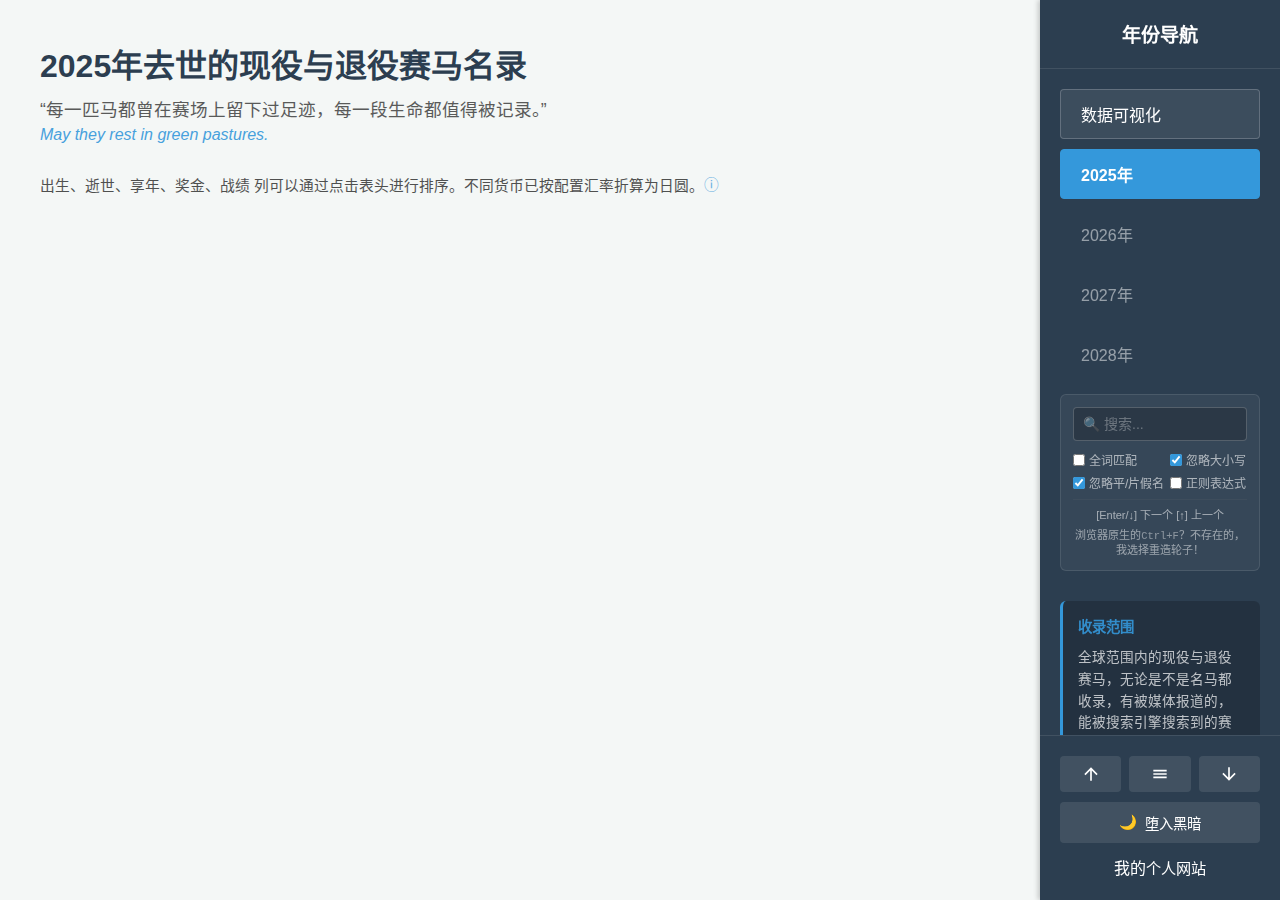
<file: index.html>
<!DOCTYPE html>
<html lang="zh-CN">
<head>
    <meta charset="UTF-8">
    <meta name="viewport" content="width=device-width, initial-scale=1.0">
    <title>去世的现役与退役赛马名录</title>
    <link rel="icon" type="image/png" href="favicon/favicon-32x32.png">
    <link rel="stylesheet" href="css/style.css">
</head>
<body>

    <!-- 移动端遮罩层 -->
    <div class="overlay" id="overlay"></div>

    <!-- 移动端汉堡菜单按钮 -->
    <button class="menu-toggle" id="menu-toggle">☰ 目录</button>

    <!-- 侧边栏 -->
    <aside class="sidebar" id="sidebar">
        <div class="sidebar-header">
            <h2>年份导航</h2>
        </div>
        
        <div class="sidebar-content">
            <ul class="year-list" id="year-nav">
                <!-- 年份按钮由 JS 生成 -->
            </ul>

            <!-- 搜索功能区 -->
            <div id="search-container" class="search-container">
                <div class="search-input-wrapper">
                    <span class="search-icon">🔍</span>
                    <input type="text" id="search-input" placeholder="搜索..." autocomplete="off">
                    <span id="search-count" class="search-count"></span>
                </div>
                <div class="search-options">
                    <label class="checkbox-label" data-tooltip="只匹配“完整词”，不会命中词的一部分。例：搜 cat 不会命中 cats / scatter">
                        <input type="checkbox" id="opt-whole-word"> 全词匹配
                    </label>
                    <label class="checkbox-label" data-tooltip="忽略英文字母大小写">
                        <input type="checkbox" id="opt-ignore-case" checked> 忽略大小写
                    </label>
                    <label class="checkbox-label" data-tooltip="忽略平/片假名差异（平假名和片假名视为相同）">
                        <input type="checkbox" id="opt-ignore-kana" checked> 忽略平/片假名
                    </label>
                    <label class="checkbox-label" data-tooltip="使用正则表达式进行搜索">
                        <input type="checkbox" id="opt-regex"> 正则表达式
                    </label>
                </div>
                <div class="search-shortcuts-hint">
                    [Enter/↓] 下一个 [↑] 上一个
                </div>
                <div class="search-easter-egg">
                    浏览器原生的<code>Ctrl+F</code>？不存在的，我选择重造轮子！
                </div>
            </div>
            
            <!-- 收录范围说明 (移入侧边栏) -->
            <div class="scope-info-sidebar">
                <h3>收录范围</h3>
                <p>全球范围内的现役与退役赛马，无论是不是名马都收录，有被媒体报道的，能被搜索引擎搜索到的赛马。</p>
            </div>

            <!-- 参考文献区域 -->
            <div id="references-container" class="references-section-sidebar"></div>
        </div>

        <div class="sidebar-footer">
            <!-- 快速导航 (电梯按钮) -->
            <div class="quick-nav">
                <button class="nav-btn" id="btn-top" data-tooltip="回到顶部">
                    <svg viewBox="0 0 24 24" width="20" height="20" fill="currentColor"><path d="M4 12l1.41 1.41L11 7.83V20h2V7.83l5.58 5.59L20 12l-8-8-8 8z"/></svg>
                </button>
                <button class="nav-btn" id="btn-mid" data-tooltip="直达中部">
                    <svg viewBox="0 0 24 24" width="20" height="20" fill="currentColor"><path d="M4 11h16v2H4zm0-4h16v2H4zm0 8h16v2H4z"/></svg>
                </button>
                <button class="nav-btn" id="btn-bot" data-tooltip="去到底部">
                    <svg viewBox="0 0 24 24" width="20" height="20" fill="currentColor"><path d="M20 12l-1.41-1.41L13 16.17V4h-2v12.17l-5.58-5.59L4 12l8 8 8-8z"/></svg>
                </button>
            </div>

            <button class="theme-toggle" id="theme-toggle">
                <span id="theme-icon">🌙</span>
                <span id="theme-text">堕入黑暗</span>
            </button>

            <div class="personal-link">
                我的<a href="https://hatsusumi.github.io/FinalTestamentProofILived/" target="_blank" rel="noopener noreferrer" class="personal-link-text">个人网站</a>
            </div>
        </div>
    </aside>

    <!-- 主内容区 -->
    <main class="main-content">
        <header>
            <h1 id="page-title">2025年去世的现役与退役赛马名录</h1>
            <p class="subtitle-quote">“每一匹马都曾在赛场上留下过足迹，每一段生命都值得被记录。”</p>
            <p class="subtitle-en" data-tooltip="愿它们在绿色的牧场安息">May they rest in green pastures.</p>
        </header>

        <!-- 移动端搜索框挂载点：JS 会把侧边栏的 #search-container 移动到这里 -->
        <div id="mobile-search-host" class="mobile-search-host"></div>

        <!-- 排序提示：根据年份配置动态更新 -->
        <div id="sort-hint" class="sort-hint" aria-live="polite"></div>
        
        <div class="data-table-container">
            <div id="table-wrapper">
                <!-- 表格将在这里生成 -->
                <div class="loading">正在加载数据...</div>
            </div>
        </div>

        <footer class="site-footer" aria-label="页脚">
            <p class="footer-about">
                这是一个专注于记录和纪念年度去世赛马的纪念网站。<span class="footer-emphasis">我（没有们）</span>希望通过这个简洁、静谧的页面，为每一位赛马爱好者提供一个查阅和缅怀的空间。
            </p>
            <p class="footer-meta">
                <a class="footer-link" href="https://github.com/REPLACE_ME/Racehorse-Memorial" target="_blank" rel="noopener noreferrer">Github</a>
            </p>
        </footer>
    </main>

    <!-- 模板区域 -->
    <template id="sidebar-item-template">
        <li class="year-item">
            <button class="year-btn"></button>
        </li>
    </template>

    <!-- 可视化入口（年份导航区域顶部） -->
    <template id="viz-entry-template">
        <li class="year-item viz-entry">
            <a id="viz-link" class="year-btn viz-link" href="viz.html">数据可视化</a>
        </li>
    </template>

    <template id="table-row-template">
        <tr></tr>
    </template>

    <template id="table-cell-template">
        <td></td>
    </template>

    <!-- 表格图片单元格模板 -->
    <template id="table-photo-template">
        <img class="thumbnail" alt="Photo" loading="lazy">
    </template>

    <template id="table-header-cell-template">
        <th>
            <button class="sort-header" type="button">
                <span class="sort-label"></span>
                <span class="sort-indicator" aria-hidden="true">
                    <svg class="sort-arrow" viewBox="0 0 24 24" focusable="false" aria-hidden="true">
                        <!-- 默认朝上，降序通过 CSS 旋转 180deg -->
                        <path d="M7.41 14.59 12 10l4.59 4.59L18 13.17l-6-6-6 6z"></path>
                    </svg>
                </span>
            </button>
        </th>
    </template>

    <template id="table-scroll-wrapper-template">
        <div class="table-scroll">
            <table>
                <thead>
                    <tr></tr>
                </thead>
                <tbody></tbody>
            </table>
        </div>
    </template>

    <!-- 表格内容富文本模板 -->
    <template id="table-br-template"><br></template>
    <template id="table-bold-template"><b></b></template>
    <template id="genealogy-count-template"><span class="genealogy-count"></span></template>
    <template id="record-metric-badge-template"><span class="record-metric-badge"></span></template>

    <!-- 表格提示块模板 -->
    <template id="table-loading-template">
        <div class="loading">正在加载数据...</div>
    </template>

    <template id="table-empty-template">
        <div class="loading">暂无数据</div>
    </template>

    <template id="table-error-template">
        <div class="error">
            <h3>加载失败</h3>
            <p class="error-message"></p>
        </div>
    </template>

    <!-- sort-hint（奖金汇率提示）模板：用于生成“ⓘ”Tooltip 触发器 -->
    <template id="sort-hint-money-template">
        <span class="sort-hint-inline">
            <span class="sort-hint-text"></span><button type="button" class="sort-hint-info" aria-label="查看汇率说明" data-tooltip="">ⓘ</button>
        </span>
    </template>

    <!-- 参考文献模板 -->
    <template id="references-template">
        <div class="references-root">
            <h3 class="ref-title">参考文献</h3>
            <div class="ref-content-wrapper" id="ref-wrapper">
                <ul class="ref-list"></ul>
                <div class="ref-expand-btn" role="button" tabindex="0" aria-label="展开或收起参考文献">
                    <svg class="ref-arrow" viewBox="0 0 24 24" width="16" height="16" fill="currentColor">
                        <path d="M7.41 8.59L12 13.17l4.59-4.58L18 10l-6 6-6-6 1.41-1.41z"/>
                    </svg>
                </div>
            </div>
        </div>
    </template>

    <template id="ref-item-template">
        <li class="ref-item">
            <a class="ref-link" target="_blank" rel="noopener noreferrer"></a>
            <span class="ref-text"></span>
        </li>
    </template>

    <!-- 战绩排序弹窗模板 -->
    <template id="record-sort-modal-template">
        <div id="record-sort-modal" class="modal sort-modal" role="dialog" aria-modal="true" aria-label="战绩排序">
            <div class="sort-modal-dialog">
                <div class="sort-modal-header">
                    <div class="sort-modal-title">战绩排序</div>
                    <button type="button" class="sort-modal-close" data-action="close" aria-label="关闭">×</button>
                </div>
                <div class="sort-modal-body">
                    <div class="sort-modal-desc">请选择排序规则：</div>
                    <div class="sort-modal-options" id="record-sort-options"></div>
                </div>
            </div>
        </div>
    </template>

    <template id="record-sort-option-template">
        <button type="button" class="sort-option-btn"></button>
    </template>

    <!-- 图片模态框 (Lightbox) -->
    <div id="image-modal" class="modal">
        <span class="modal-close" id="modal-close">&times;</span>
        <img class="modal-content" id="modal-img">
    </div>

    <!-- Tooltip 模板 -->
    <template id="tooltip-template">
        <div class="tooltip-container">
            <div class="tooltip-content"></div>
        </div>
    </template>

    <!-- 搜索高亮模板 -->
    <template id="search-highlight-template">
        <mark class="search-highlight"></mark>
    </template>

    <!-- 脚本引用 -->
    <script type="module" src="js/app.js"></script>
</body>
</html>
</file>
<file: css/style.css>
@import url("./core/tokens.css");
@import url("./core/base.css");
@import url("./core/layout.css");
@import url("./components/references.css");
@import url("./components/table.css");
@import url("./components/modal.css");
@import url("./features/tooltip.css");
@import url("./features/search.css");
@import url("./responsive/responsive.css");
</file>
